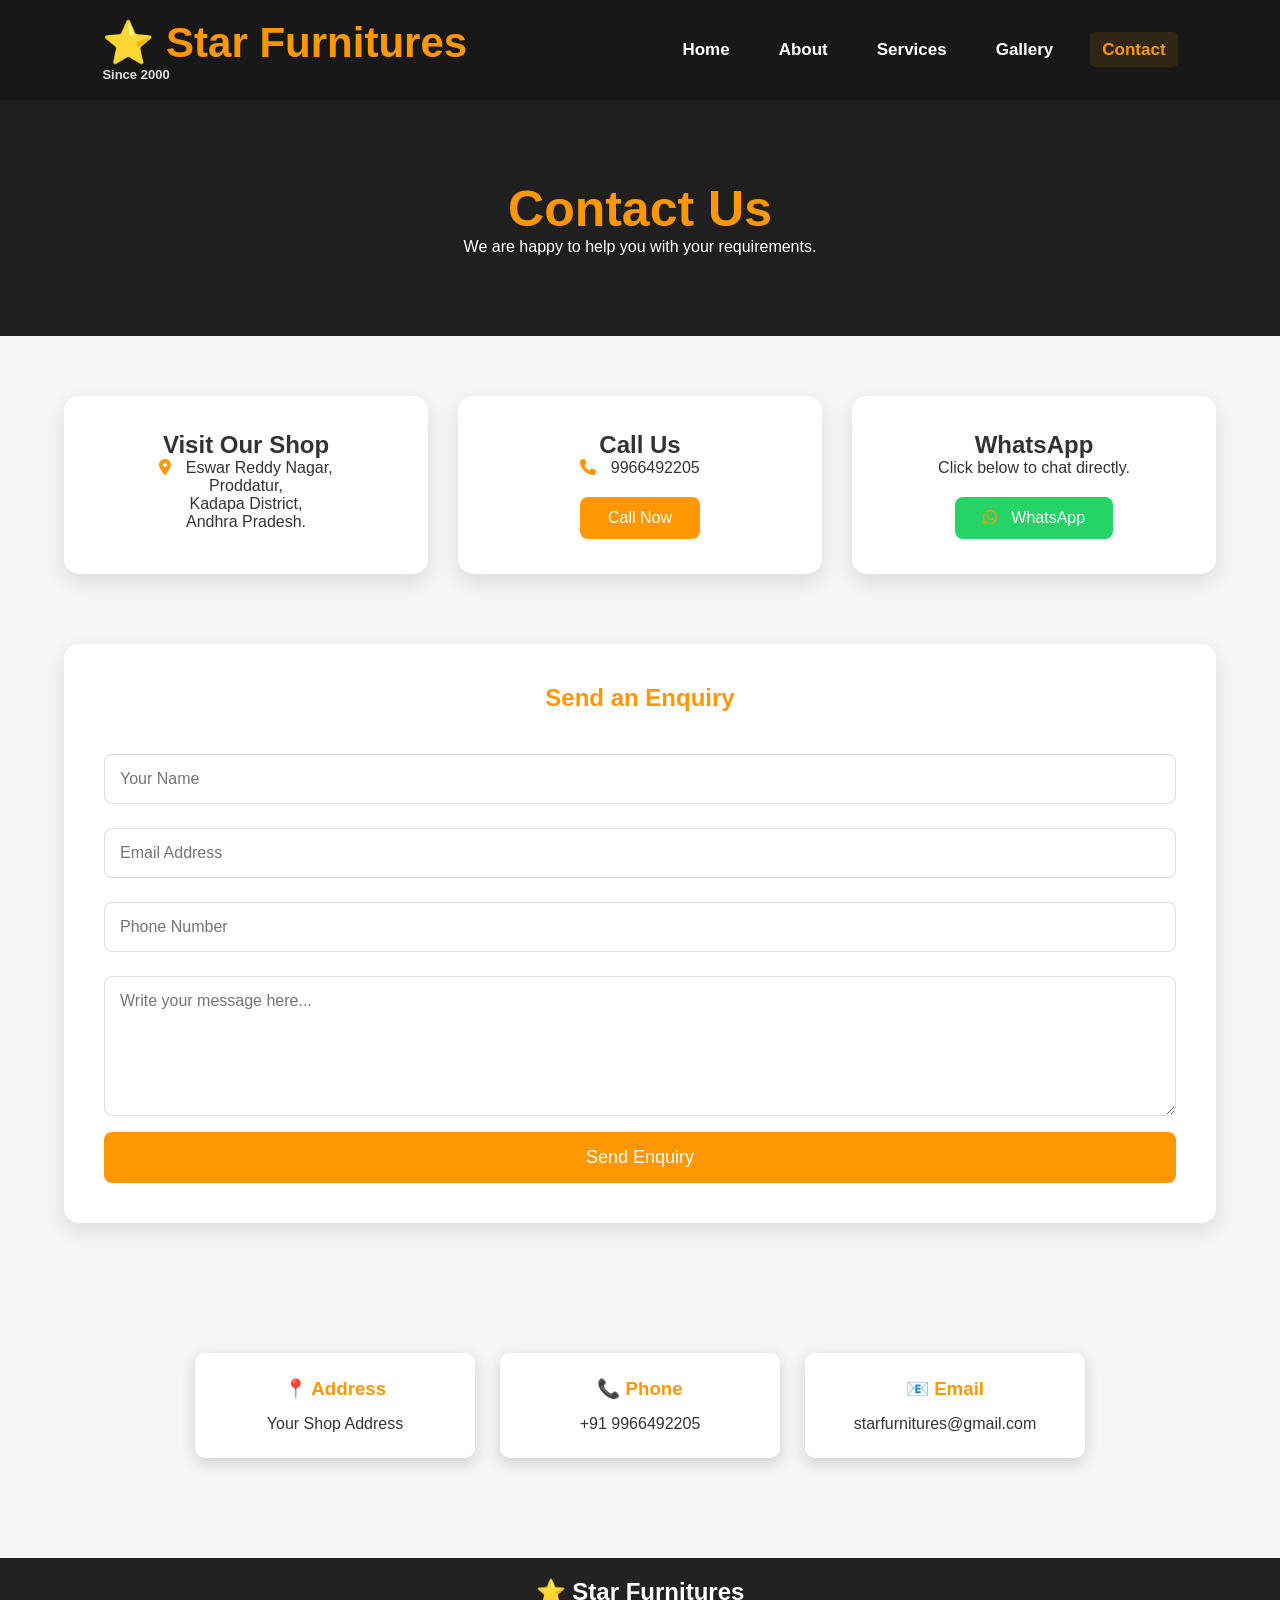
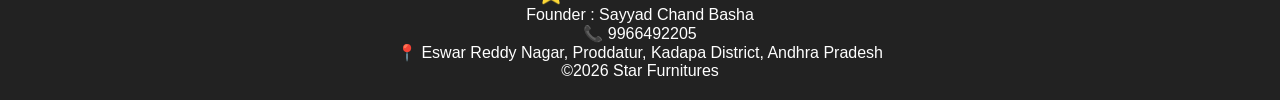
<file: contact.html>
<!DOCTYPE html>
<html lang="en">
<head>

<meta charset="UTF-8">
<meta name="viewport" content="width=device-width, initial-scale=1.0">

<title>Contact | Star Furnitures</title>

<link rel="stylesheet" href="style.css">

<link rel="stylesheet"
href="https://cdnjs.cloudflare.com/ajax/libs/font-awesome/6.5.2/css/all.min.css">

</head>

<body>

<header>

<div class="logo">
<h2>⭐ Star Furnitures</h2>
<p>Since 2000</p>
</div>

<nav>

<ul>

<li><a href="index.html">Home</a></li>
<li><a href="about.html">About</a></li>
<li><a href="services.html">Services</a></li>
<li><a href="gallery.html">Gallery</a></li>
<li><a class="active" href="contact.html">Contact</a></li>

</ul>

</nav>

</header>

<section class="contact-hero">

<h1>Contact Us</h1>

<p>
We are happy to help you with your requirements.
</p>

</section>

<section class="contact-section">

<div class="contact-card">

<h2>Visit Our Shop</h2>

<p>

<i class="fa-solid fa-location-dot"></i>

Eswar Reddy Nagar,<br>

Proddatur,<br>

Kadapa District,<br>

Andhra Pradesh.

</p>

</div>

<div class="contact-card">

<h2>Call Us</h2>

<p>

<i class="fa-solid fa-phone"></i>

9966492205

</p>

<a href="tel:9966492205" class="call-btn">

Call Now

</a>

</div>

<div class="contact-card">

<h2>WhatsApp</h2>

<p>

Click below to chat directly.

</p>

<a href="https://wa.me/919966492205"

class="whatsapp-btn">

<i class="fa-brands fa-whatsapp"></i>

WhatsApp

</a>

</div>

</section>

<section class="enquiry">

<h2>Send an Enquiry</h2>

<form>

<input
type="text"
placeholder="Your Name"
required>

<input
type="email"
placeholder="Email Address">

<input
type="tel"
placeholder="Phone Number">

<textarea
rows="6"
placeholder="Write your message here..."></textarea>

<button>

Send Enquiry

</button>

</form>

</section>
<section class="contact-info">

<div class="info-box">
<h3>📍 Address</h3>
<p>Your Shop Address</p>
</div>

<div class="info-box">
<h3>📞 Phone</h3>
<p>+91 9966492205 
</p>
</div>

<div class="info-box">
<h3>📧 Email</h3>
<p>starfurnitures@gmail.com</p>
</div>

</section>

<footer>

<h2>⭐ Star Furnitures</h2>

<p>

Founder :
Sayyad Chand Basha

</p>

<p>

📞 9966492205

</p>

<p>

📍 Eswar Reddy Nagar,
Proddatur,
Kadapa District,
Andhra Pradesh

</p>

<p>

©2026 Star Furnitures

</p>

</footer>

</body>
</html>
</file>
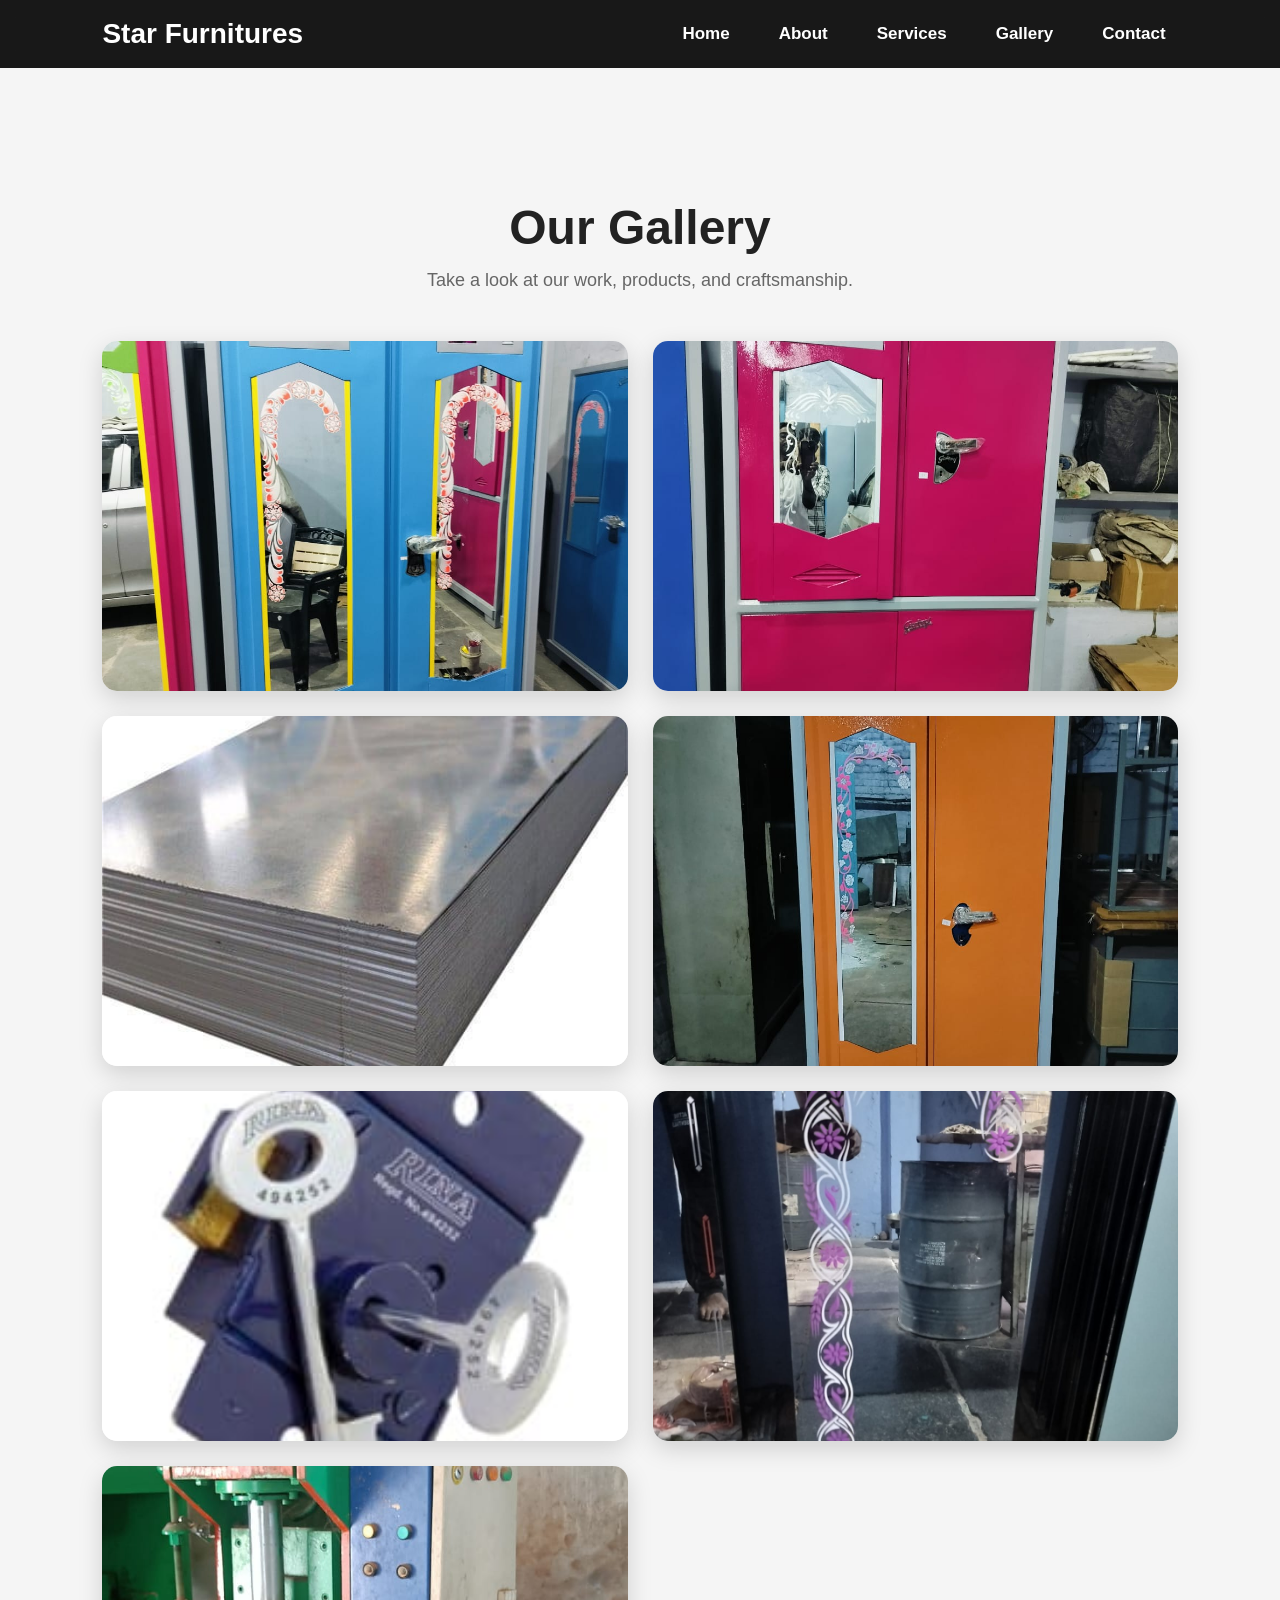
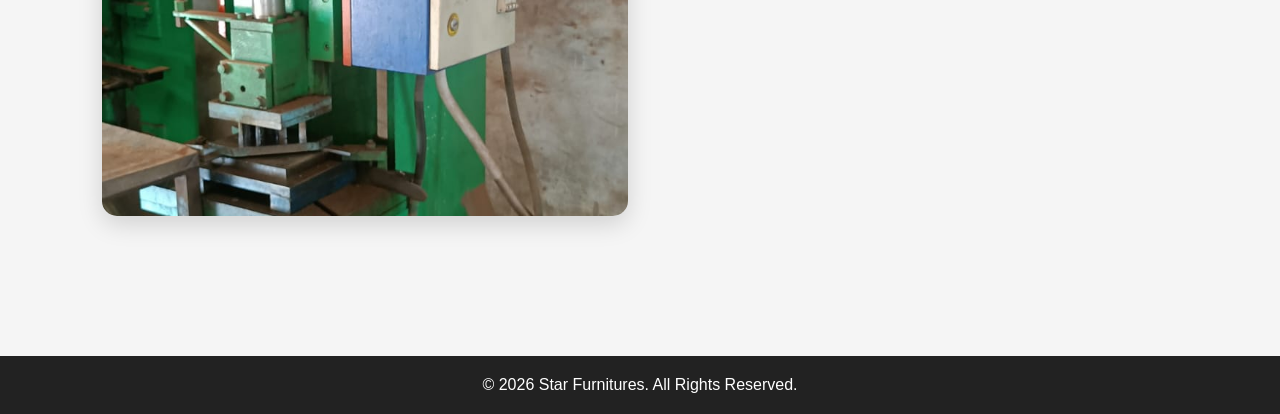
<file: gallery.html>
<!DOCTYPE html>
<html lang="en">

<head>

<meta charset="UTF-8">
<meta name="viewport" content="width=device-width, initial-scale=1.0">

<title>Gallery | Star Furnitures</title>

<link rel="stylesheet" href="style.css">

<link rel="stylesheet"
href="https://cdnjs.cloudflare.com/ajax/libs/font-awesome/6.5.2/css/all.min.css">

</head>

<body>
<header>

<div class="logo">Star Furnitures</div>

<nav>
<ul>
<li><a href="index.html">Home</a></li>
<li><a href="about.html">About</a></li>
<li><a href="services.html">Services</a></li>
<li><a href="gallery.html">Gallery</a></li>
<li><a href="contact.html">Contact</a></li>
</ul>
</nav>

</header>
<section class="gallery-section">

    <div class="gallery-heading">
        <h1>Our Gallery</h1>
        <p>Take a look at our work, products, and craftsmanship.</p>
    </div>

    <div class="gallery-grid">

        <div class="gallery-item">
            <img src="blue.bw.jpeg" alt="Star Furnitures Work">
        </div>

        <div class="gallery-item">
            <img src="doubledoor.bw.jpeg" alt="Furniture Work">
        </div>

        <div class="gallery-item">
            <img src="ironsheets.jpeg" alt="Iron Sheets">
        </div>

        <div class="gallery-item">
            <img src="orange.bw.jpeg" alt="orange beruwa">
        </div>
        <div class="gallery-item">
            <img src="locks.jpeg" alt="locks">
        </div>
        <div class="gallery-item">
            <img src="mirror.bw.jpeg" alt="mirror materials">
        </div>
        <div class="gallery-item">
            <img src="machine.jpeg" alt="machines">
        </div>

    </div>

</section>
 
<footer>

<p>&copy; 2026 Star Furnitures. All Rights Reserved.</p>

</footer>


 


</body>

</html>
</file>
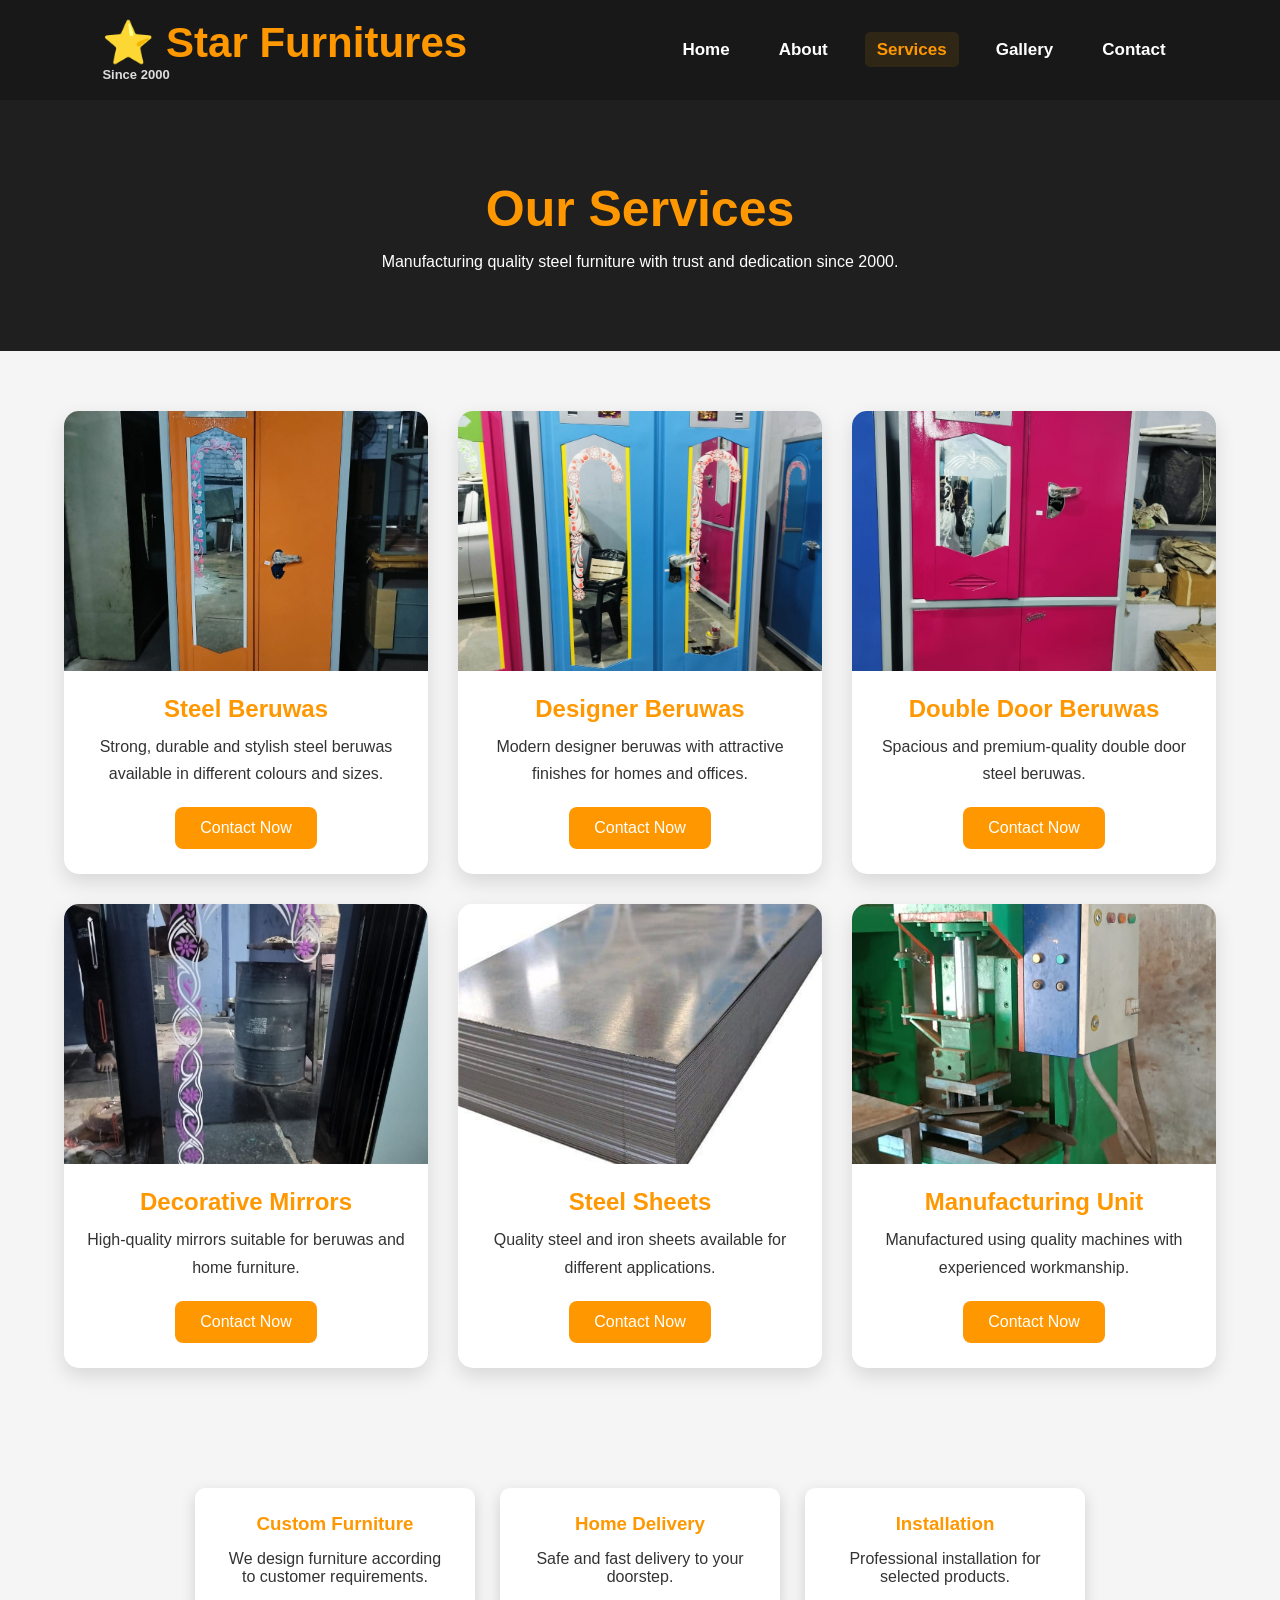
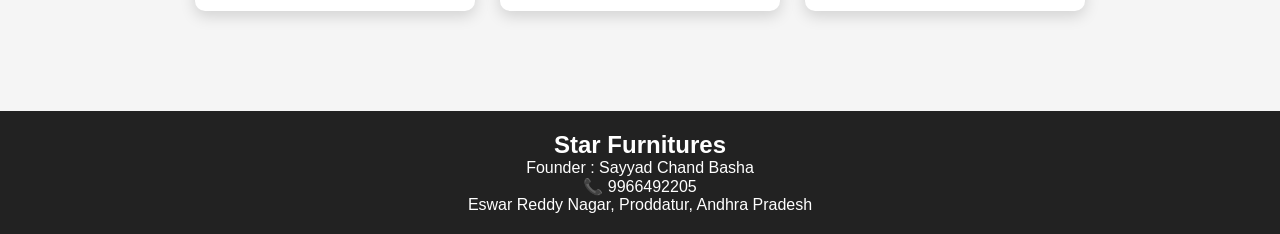
<file: services.html>
<!DOCTYPE html>
<html lang="en">

<head>

<meta charset="UTF-8">
<meta name="viewport" content="width=device-width, initial-scale=1.0">

<title>Services | Star Furnitures</title>

<link rel="stylesheet" href="style.css">

<link rel="stylesheet"
href="https://cdnjs.cloudflare.com/ajax/libs/font-awesome/6.5.2/css/all.min.css">

</head>

<body>

<header>

<div class="logo">
<h2>⭐ Star Furnitures</h2>
<p>Since 2000</p>
</div>

<nav>

<ul>

<li><a href="index.html">Home</a></li>
<li><a href="about.html">About</a></li>
<li><a class="active" href="services.html">Services</a></li>
<li><a href="gallery.html">Gallery</a></li>
<li><a href="contact.html">Contact</a></li>

</ul>

</nav>

</header>

<section class="services-hero">

<h1>Our Services</h1>

<p>

Manufacturing quality steel furniture with trust and dedication since 2000.

</p>

</section>

<section class="service-grid">

<div class="service-item">

<img src="orange.bw.jpeg">

<h2>Steel Beruwas</h2>

<p>

Strong, durable and stylish steel beruwas available in different colours and sizes.

</p>

<a href="contact.html" class="service-btn">Contact Now</a>

</div>

<div class="service-item">

<img src="blue.bw.jpeg">

<h2>Designer Beruwas</h2>

<p>

Modern designer beruwas with attractive finishes for homes and offices.

</p>

<a href="contact.html" class="service-btn">Contact Now</a>

</div>

<div class="service-item">

<img src="doubledoor.bw.jpeg">

<h2>Double Door Beruwas</h2>

<p>

Spacious and premium-quality double door steel beruwas.

</p>

<a href="contact.html" class="service-btn">Contact Now</a>

</div>

<div class="service-item">

<img src="mirror.bw.jpeg">

<h2>Decorative Mirrors</h2>

<p>

High-quality mirrors suitable for beruwas and home furniture.

</p>

<a href="contact.html" class="service-btn">Contact Now</a>

</div>

<div class="service-item">

<img src="ironsheets.jpeg">

<h2>Steel Sheets</h2>

<p>

Quality steel and iron sheets available for different applications.

</p>

<a href="contact.html" class="service-btn">Contact Now</a>

</div>

<div class="service-item">

<img src="machine.jpeg">

<h2>Manufacturing Unit</h2>

<p>

Manufactured using quality machines with experienced workmanship.

</p>

<a href="contact.html" class="service-btn">Contact Now</a>

</div>

</section>
<section class="service-cards">

<div class="service-box">
<h3>Custom Furniture</h3>
<p>We design furniture according to customer requirements.</p>
</div>

<div class="service-box">
<h3>Home Delivery</h3>
<p>Safe and fast delivery to your doorstep.</p>
</div>

<div class="service-box">
<h3>Installation</h3>
<p>Professional installation for selected products.</p>
</div>

</section>
<footer>

<h2>Star Furnitures</h2>

<p>Founder : Sayyad Chand Basha</p>

<p>📞 9966492205</p>

<p>Eswar Reddy Nagar, Proddatur, Andhra Pradesh</p>

</footer>

</body>

</html>
</file>
<file: style.css>
/* ===========================
   STAR FURNITURES
   STYLE SHEET
=========================== */

@import url('https://fonts.googleapis.com/css2?family=Poppins:wght@300;400;500;600;700&display=swap');

*{
    margin:0;
    padding:0;
    box-sizing:border-box;
    font-family:'Poppins',sans-serif;
}

html{
    scroll-behavior:smooth;
}

body{
    background:#f5f5f5;
    color:#333;
}

/* ================= HEADER ================= */

header{
    width:100%;
    background:#1f1f1f;
    color:white;
    display:flex;
    justify-content:space-between;
    align-items:center;
    padding:18px 8%;
    position:sticky;
    top:0;
    z-index:1000;
}

.logo h2{
    color:#ff9800;
}

.logo p{
    font-size:13px;
    color:#ddd;
}

nav ul{
    display:flex;
    list-style:none;
}

nav ul li{
    margin-left:25px;
}

nav ul li a{
    color:white;
    text-decoration:none;
    transition:.3s;
    font-weight:500;
}

nav ul li a:hover,
.active{
    color:#ff9800;
}

/* ================= HERO ================= */

 
/* ================= HERO SECTION ================= */
 /* ================= HERO SECTION ================= */

.hero {
    min-height: 100vh;
    background-image: linear-gradient(
        rgba(0, 0, 0, 0.35),
        rgba(0, 0, 0, 0.35)
    ), url("./hero-bg.jpeg");

    background-size: cover;
    background-position: center;
    background-attachment: fixed;

    display: flex;
    justify-content: center;
    align-items: center;
    text-align: center;

    color: white;
}

/* HERO TEXT */

.hero-text {
    max-width: 800px;
    padding: 30px;
}

/* MAIN TITLE */

.hero h1 {
    font-size: 72px;
    font-weight: 900;
    line-height: 1.1;
    color:white;
    text-transform: uppercase;
    letter-spacing: 2px;
    margin-bottom: 20px;

    text-shadow: 2px 2px 6px rgba(0, 0, 0, 0.9);
}

/* SUBTITLE */

.hero h3 {
    font-size: 32px;
    color: white;
    font-weight: 800;
    margin: 15px 0;

    text-shadow: 2px 2px 5px rgba(0, 0, 0, 0.9);
}

/* DESCRIPTION */

.hero p {
    font-size: 20px;
    color: white;
    line-height: 1.8;
    font-weight:600;
    margin: 25px auto;
    max-width: 700px;

    text-shadow: 2px 2px 5px rgba(0, 0, 0, 0.9);
}

/* BUTTONS */

.buttons {
    margin-top: 35px;
}

.btn,
.btn2 {
    display: inline-block;
    padding: 15px 30px;
    margin: 5px;

    border-radius: 8px;
    text-decoration: none;
    font-weight: 600;

    transition: 0.3s;
}

/* VIEW PRODUCTS BUTTON */

.btn {
    background-color: #ff9800;
    color: white;
}

.btn:hover {
    background-color: #e68900;
    transform: translateY(-3px);
}

/* CONTACT BUTTON */

.btn2 {
    background-color: transparent;
    color: white;
    border: 2px solid #ff9800;
}

.btn2:hover {
    background-color: #ff9800;
    color: white;
    transform: translateY(-3px);
}
}
/* ================= ABOUT ================= */

.about-preview{

width:90%;

margin:70px auto;

background:white;

padding:50px;

border-radius:15px;

box-shadow:0 8px 20px rgba(0,0,0,.1);

text-align:center;

}

.about-preview h2{

color:#ff9800;

margin-bottom:20px;

font-size:36px;

}

.about-preview p{

font-size:18px;

line-height:1.8;

}

/* ================= FEATURES ================= */

.features{

display:grid;

grid-template-columns:repeat(auto-fit,minmax(250px,1fr));

gap:30px;

width:90%;

margin:60px auto;

}

.feature-box{

background:white;

padding:35px;

border-radius:15px;

text-align:center;

box-shadow:0 5px 15px rgba(0,0,0,.1);

transition:.4s;

}

.feature-box:hover{

transform:translateY(-10px);

}

.feature-box i{

font-size:45px;

color:#ff9800;

margin-bottom:20px;

}

/* ================= PRODUCTS ================= */

.products{

width:90%;

margin:70px auto;

text-align:center;

}

.products h2{

font-size:40px;

color:#ff9800;

margin-bottom:40px;

}

.product-container{

display:grid;

grid-template-columns:repeat(auto-fit,minmax(280px,1fr));

gap:30px;

}

 .product-card{
    background:#fff;
    border-radius:18px;
    overflow:hidden;
    box-shadow:0 8px 20px rgba(0,0,0,0.12);
    transition:0.35s;
    cursor:pointer;
}

.product-card:hover{
    transform:translateY(-12px);
    box-shadow:0 18px 35px rgba(0,0,0,0.2);
}

.product-card img{

width:100%;

height:260px;
transition:35s;
object-fit:cover;

}
.product-card:hover img{
    transform:scale(1.08);
}

.product-card h3{
font-size:24px;
color:#222;
margin:18px 0 10px;


}

/* ================= STATS ================= */

.stats{

background:#1f1f1f;

color:white;

display:grid;

grid-template-columns:repeat(auto-fit,minmax(200px,1fr));

text-align:center;

padding:60px;

margin-top:70px;

}

.stats h2{

font-size:45px;

color:#ff9800;

}

/* ================= FOOTER ================= */

 footer{
    background:#222;
    color:white;
    text-align:center;
    padding:20px;
    margin-top:40px;
}

/* ================= MOBILE ================= */

@media(max-width:768px){

header{

flex-direction:column;

}

nav ul{

margin-top:20px;

flex-wrap:wrap;

justify-content:center;

}

.hero h1{

font-size:40px;

}

.hero h3{

font-size:24px;

}

.hero p{

font-size:16px;

}

.about-preview{

padding:30px;

}

}

/* ================= GALLERY ================= */

.gallery-title{
    text-align:center;
    padding:60px 20px;
}

.gallery-title h1{
    font-size:42px;
    color:#ff9800;
}

.gallery-title p{
    margin-top:15px;
    font-size:18px;
}

.gallery{
    width:90%;
    margin:auto;
    display:grid;
    grid-template-columns:repeat(auto-fit,minmax(320px,1fr));
    gap:30px;
    padding-bottom:60px;
}

.gallery-card{
    background:white;
    border-radius:15px;
    overflow:hidden;
    box-shadow:0 8px 20px rgba(0,0,0,.15);
    transition:.4s;
}

.gallery-card:hover{
    transform:translateY(-10px);
}

.gallery-card img{
    width:100%;
    height:300px;
    object-fit:cover;
}

.gallery-info{
    padding:20px;
}

.gallery-info h3{
    color:#ff9800;
    margin-bottom:10px;
}

/* ABOUT PAGE */

.about-hero{
    background:#1f1f1f;
    color:white;
    text-align:center;
    padding:80px 20px;
}

.about-hero h1{
    font-size:50px;
    color:#ff9800;
}

.company-story{
    width:90%;
    margin:70px auto;
    display:grid;
    grid-template-columns:1fr 1fr;
    gap:40px;
    align-items:center;
}

.story-text h2{
    color:#ff9800;
    margin-bottom:20px;
}

.story-text p{
    line-height:1.9;
    font-size:18px;
}

.story-image img{
    width:100%;
    border-radius:15px;
}

.mission{
    width:90%;
    margin:70px auto;
    display:grid;
    grid-template-columns:repeat(auto-fit,minmax(300px,1fr));
    gap:30px;
}

.mission-box{
    background:white;
    text-align:center;
    padding:40px;
    border-radius:15px;
    box-shadow:0 8px 20px rgba(0,0,0,.1);
}

.mission-box i{
    font-size:50px;
    color:#ff9800;
    margin-bottom:20px;
}

.journey{
    background:#f2f2f2;
    padding:70px 20px;
    text-align:center;
}

.timeline{
    display:grid;
    grid-template-columns:repeat(auto-fit,minmax(220px,1fr));
    gap:25px;
    margin-top:40px;
}

.time-card{
    background:white;
    padding:30px;
    border-radius:12px;
    box-shadow:0 5px 15px rgba(0,0,0,.1);
}

.time-card h3{
    color:#ff9800;
    font-size:32px;
}

.choose{
    width:90%;
    margin:70px auto;
    text-align:center;
}

.choose h2{
    color:#ff9800;
    margin-bottom:40px;
}

.choose-grid{
    display:grid;
    grid-template-columns:repeat(auto-fit,minmax(220px,1fr));
    gap:25px;
}

.choose-card{
    background:white;
    padding:30px;
    border-radius:15px;
    box-shadow:0 5px 15px rgba(0,0,0,.1);
}

.choose-card i{
    font-size:45px;
    color:#ff9800;
    margin-bottom:20px;
}

@media(max-width:768px){
    .company-story{
        grid-template-columns:1fr;
    }
}

/* ================= SERVICES ================= */

.services-hero{
    background:#1f1f1f;
    color:white;
    text-align:center;
    padding:80px 20px;
}

.services-hero h1{
    color:#ff9800;
    font-size:50px;
    margin-bottom:15px;
}

.service-grid{
    width:90%;
    margin:60px auto;
    display:grid;
    grid-template-columns:repeat(auto-fit,minmax(320px,1fr));
    gap:30px;
}

.service-item{
    background:white;
    border-radius:15px;
    overflow:hidden;
    box-shadow:0 8px 20px rgba(0,0,0,.12);
    transition:.3s;
    text-align:center;
}

.service-item:hover{
    transform:translateY(-8px);
}

.service-item img{
    width:100%;
    height:260px;
    object-fit:cover;
}

.service-item h2{
    color:#ff9800;
    margin:20px 0 10px;
}

.service-item p{
    padding:0 20px;
    line-height:1.7;
    margin-bottom:20px;
}

.service-btn{
    display:inline-block;
    margin-bottom:25px;
    padding:12px 25px;
    background:#ff9800;
    color:white;
    text-decoration:none;
    border-radius:8px;
    transition:.3s;
}

.service-btn:hover{
    background:#e68900;
}

/* CONTACT */

.contact-hero{

background:#1f1f1f;

color:white;

text-align:center;

padding:80px 20px;

}

.contact-hero h1{

font-size:50px;

color:#ff9800;

}

.contact-section{

width:90%;

margin:60px auto;

display:grid;

grid-template-columns:repeat(auto-fit,minmax(280px,1fr));

gap:30px;

}

.contact-card{

background:white;

padding:35px;

border-radius:15px;

text-align:center;

box-shadow:0 8px 20px rgba(0,0,0,.1);

}

.contact-card i{

color:#ff9800;

margin-right:10px;

}

.call-btn,
.whatsapp-btn{

display:inline-block;

margin-top:20px;

padding:12px 28px;

text-decoration:none;

color:white;

background:#ff9800;

border-radius:8px;

transition:.3s;

}

.call-btn:hover{

background:#e68900;

}

.whatsapp-btn{

background:#25D366;

}

.whatsapp-btn:hover{

background:#1db954;

}

.enquiry{

width:90%;

margin:70px auto;

background:white;

padding:40px;

border-radius:15px;

box-shadow:0 8px 20px rgba(0,0,0,.1);

}

.enquiry h2{

text-align:center;

color:#ff9800;

margin-bottom:30px;

}

.enquiry input,
.enquiry textarea{

width:100%;

padding:15px;

margin:12px 0;

border:1px solid #ddd;

border-radius:8px;

font-size:16px;

}

.enquiry button{

width:100%;

padding:15px;

background:#ff9800;

color:white;

border:none;

border-radius:8px;

font-size:18px;

cursor:pointer;

transition:.3s;

}

.enquiry button:hover{

background:#e68900;

}

*{
    margin:0;
    padding:0;
    box-sizing:border-box;
    font-family:Arial, sans-serif;
}

body{
    background:#f5f5f5;
    color:#333;
}

header{
    position:fixed;
    top:0;
    left:0;
    width:100%;
    display:flex;
    justify-content:space-between;
    align-items:center;
    padding:18px 8%;
    background:rgba(0,0,0,0.9);
    backdrop-filter:blur(10px);
    z-index:1000;
    box-sizing:border-box;
}

.logo{
    font-size:28px;
    font-weight:bold;
}

nav ul{
    display:flex;
    list-style:none;
}

nav ul li{
    margin-left:25px;
}

 nav ul li a{
    color:white;
    text-decoration:none;
    font-size:17px;
    font-weight:600;
    transition:.3s;
    padding:8px 12px;
    border-radius:5px;
}

nav ul li a:hover,
nav ul li a.active{
    color:#ff9800;
    background:rgba(255,152,0,0.1);
}

 

.hero h1{
    font-size:55px;
    margin-bottom:15px;
}

.hero p{
    font-size:20px;
    margin-bottom:25px;
}

.btn{
    padding:12px 30px;
    background:#ff9800;
    color:white;
    text-decoration:none;
    border-radius:6px;
    transition:.3s;
}

.btn:hover{
    background:#e68900;
}
.products{
    padding:70px 8%;
    text-align:center;
}

.products h2{
    font-size:38px;
    margin-bottom:40px;
}

.product-container{
    display:flex;
    justify-content:center;
    gap:30px;
    flex-wrap:wrap;
}

.product-card{
    background:white;
    width:300px;
    border-radius:10px;
    overflow:hidden;
    box-shadow:0 5px 15px rgba(0,0,0,0.2);
    transition:.3s;
}

.product-card:hover{
    transform:translateY(-10px);
}

.product-card img{
    width:100%;
    height:220px;
    object-fit:cover;
}

.product-card h3{
    margin:15px 0;
}

.product-card p{
    color:#ff9800;
    font-size:20px;
    margin-bottom:20px;
    font-weight:bold;
}
.why-us{
    background:#fff;
    padding:70px 8%;
    text-align:center;
}

.why-us h2{
    font-size:36px;
    margin-bottom:40px;
}

.features{
    display:flex;
    justify-content:center;
    gap:25px;
    flex-wrap:wrap;
}

.feature-box{
    width:300px;
    padding:25px;
    background:#f8f8f8;
    border-radius:10px;
    box-shadow:0 5px 15px rgba(0,0,0,0.1);
    transition:0.3s;
    cursor:pointer;
}

.feature-box:hover{
    transform:translateY(-10px);
    box-shadow:0 15px 35px rgba(0,0,0,0.15);
}

.feature-box h3{
    margin-bottom:15px;
    color:#ff9800;
}
.gallery{
    padding:70px 8%;
    text-align:center;
}

.gallery h2{
    font-size:38px;
    margin-bottom:40px;
}

.gallery-container{
    display:grid;
    grid-template-columns:repeat(auto-fit,minmax(250px,1fr));
    gap:20px;
}

.gallery-container img{
    width:100%;
    height:250px;
    object-fit:cover;
    border-radius:10px;
    transition:0.3s;
    box-shadow:0 5px 15px rgba(0,0,0,0.2);
}

.gallery-container img:hover{
    transform:scale(1.05);
}

.stats{
    display:flex;
    justify-content:center;
    gap:30px;
    flex-wrap:wrap;
    padding:60px 20px;
    background:#f8f8f8;
}

.stat-box{
    width:220px;
    text-align:center;
    padding:25px;
    background:white;
    border-radius:10px;
    box-shadow:0 5px 15px rgba(0,0,0,0.15);
    transition:0.3s;
}

.stat-box:hover{
    transform:translateY(-8px);
}

.stat-box h2{
    color:#ff9800;
    font-size:40px;
}

.stat-box p{
    margin-top:10px;
    font-size:18px;
}
.service-cards{
    display:flex;
    justify-content:center;
    gap:25px;
    flex-wrap:wrap;
    padding:60px 20px;
}

.service-box{
    width:280px;
    background:white;
    padding:25px;
    text-align:center;
    border-radius:10px;
    box-shadow:0 5px 15px rgba(0,0,0,0.15);
    transition:0.3s;
}

.service-box:hover{
    transform:translateY(-8px);
}

.service-box h3{
    color:#ff9800;
    margin-bottom:15px;
}
.contact-info{
    display:flex;
    justify-content:center;
    gap:25px;
    flex-wrap:wrap;
    padding:60px 20px;
    background:#f5f5f5;
}

.info-box{
    width:280px;
    background:white;
    padding:25px;
    text-align:center;
    border-radius:10px;
    box-shadow:0 5px 15px rgba(0,0,0,0.15);
    transition:0.3s;
}

.info-box:hover{
    transform:translateY(-8px);
}

.info-box h3{
    color:#ff9800;
    margin-bottom:15px;
}
button,
.btn{
    background:#ff9800;
    color:white;
    border:none;
    padding:12px 25px;
    border-radius:8px;
    cursor:pointer;
    transition:0.3s;
}

button:hover,
.btn:hover{
    background:#e67e00;
    transform:scale(1.05);
}
@media(max-width:768px){

header{
    flex-direction:column;
}

nav ul{
    flex-direction:column;
    align-items:center;
}

nav ul li{
    margin:10px 0;
}

.hero h1{
    font-size:35px;
}

.hero p{
    font-size:18px;
}

}
.gallery img{
    width:300px;
    height:300px;
    object-fit:cover;
    border-radius:10px;
    box-shadow:0 5px 15px rgba(0,0,0,0.2);
    transition:0.3s;
}

.gallery img:hover{
    transform:scale(1.05);
}
 .hero{
    padding:80px 8%;
    background:linear-gradient(rgba(0,0,0,.65),rgba(0,0,0,.65)),
    url("logo/hero-bg.jpeg") center/cover no-repeat;
}

.hero-container{
    display:flex;
    justify-content:space-between;
    align-items:center;
    gap:50px;
    flex-wrap:wrap;
}

.hero-text{
    flex:1;
}

.hero-text h1{
    font-size:55px;
    color:#d88900;
    margin-bottom:15px;
}

.hero-text h3{
    font-size:28px;
    color:#333;
    margin-bottom:20px;
}

.hero-text p{
    font-size:18px;
    line-height:1.8;
    color:#555;
    margin-bottom:30px;
}

.buttons{
    display:flex;
    gap:15px;
}

.btn,
.btn2{
    text-decoration:none;
    padding:14px 28px;
    border-radius:8px;
    font-weight:bold;
    transition:0.3s;
}

.btn{
    background:#d88900;
    color:white;
}

.btn:hover{
    background:#b36f00;
}

.btn2{
    border:2px solid #d88900;
    color:#d88900;
}

.btn2:hover{
    background:#d88900;
    color:white;
}

.hero-image{
    flex:1;
    text-align:center;
}

.hero-image img{
    width:100%;
    max-width:420px;
    border-radius:15px;
    box-shadow:0 10px 30px rgba(0,0,0,0.2);
}
@keyframes fadeUp{
    from{
        opacity:0;
        transform:translateY(40px);
    }
    to{
        opacity:1;
        transform:translateY(0);
    }
}

/* ================= GALLERY PAGE ================= */

.gallery-section {
    padding: 100px 8%;
    background: #f5f5f5;
    min-height: 100vh;
}

/* Gallery Heading */

.gallery-heading {
    text-align: center;
    margin-bottom: 50px;
}

.gallery-heading h1 {
    font-size: 48px;
    color: #222;
    margin-bottom: 15px;
    font-weight: 800;
}

.gallery-heading p {
    font-size: 18px;
    color: #666;
}

/* Gallery Grid */

.gallery-grid {
    display: grid;
    grid-template-columns: repeat(2, 1fr);
    gap: 25px;
    max-width: 1100px;
    margin: auto;
}

/* Gallery Images */

.gallery-item {
    height: 350px;
    overflow: hidden;
    border-radius: 15px;
    background: white;
    box-shadow: 0 8px 25px rgba(0, 0, 0, 0.15);
}

.gallery-item img {
    width: 100%;
    height: 100%;
    object-fit: cover;
    display: block;
    transition: transform 0.5s ease;
}

/* Image Hover Effect */

.gallery-item:hover img {
    transform: scale(1.08);
}

/* Mobile Responsive */

@media (max-width: 768px) {

    .gallery-section {
        padding: 70px 5%;
    }

    .gallery-heading h1 {
        font-size: 36px;
    }

    .gallery-grid {
        grid-template-columns: 1fr;
    }

    .gallery-item {
        height: 300px;
    }
}
body{
    padding-top:100px;
}
.hero h1{
    font-weight:900;
}
.hero p{
    font-weight:700;
}
.stats {
    height: auto;
    min-height: 150px;
    padding: 40px 20px;
}

.stats p {
    display: block;
    visibility: visible;
    opacity: 1;
    color: #333;
    font-weight: 600;
    margin-top: 10px;
}
.hero {
    background-image: url("./hero-bg.jpeg") !important;
    background-size: cover !important;
    background-position: center !important;
    background-repeat: no-repeat !important;
}
.hero {
    background-image: url("./hero-bg.jpeg") !important;
    background-size: cover !important;
    background-position: center !important;
    background-repeat: no-repeat !important;
    position: relative;
}

.hero-content {
    position: relative;
    z-index: 2;
    color: white;
}
.hero-text {
    position: relative;
    z-index: 2;
    color: white;
    text-shadow: 2px 2px 6px black;
}
 .hero {
    background-image: url("./hero-bg.jpeg") !important;
    background-size: cover !important;
    background-position: center !important;
    background-repeat: no-repeat !important;
    background-color: rgba(0, 0, 0, 0.35) !important;
    background-blend-mode: multiply !important;
}
</file>
